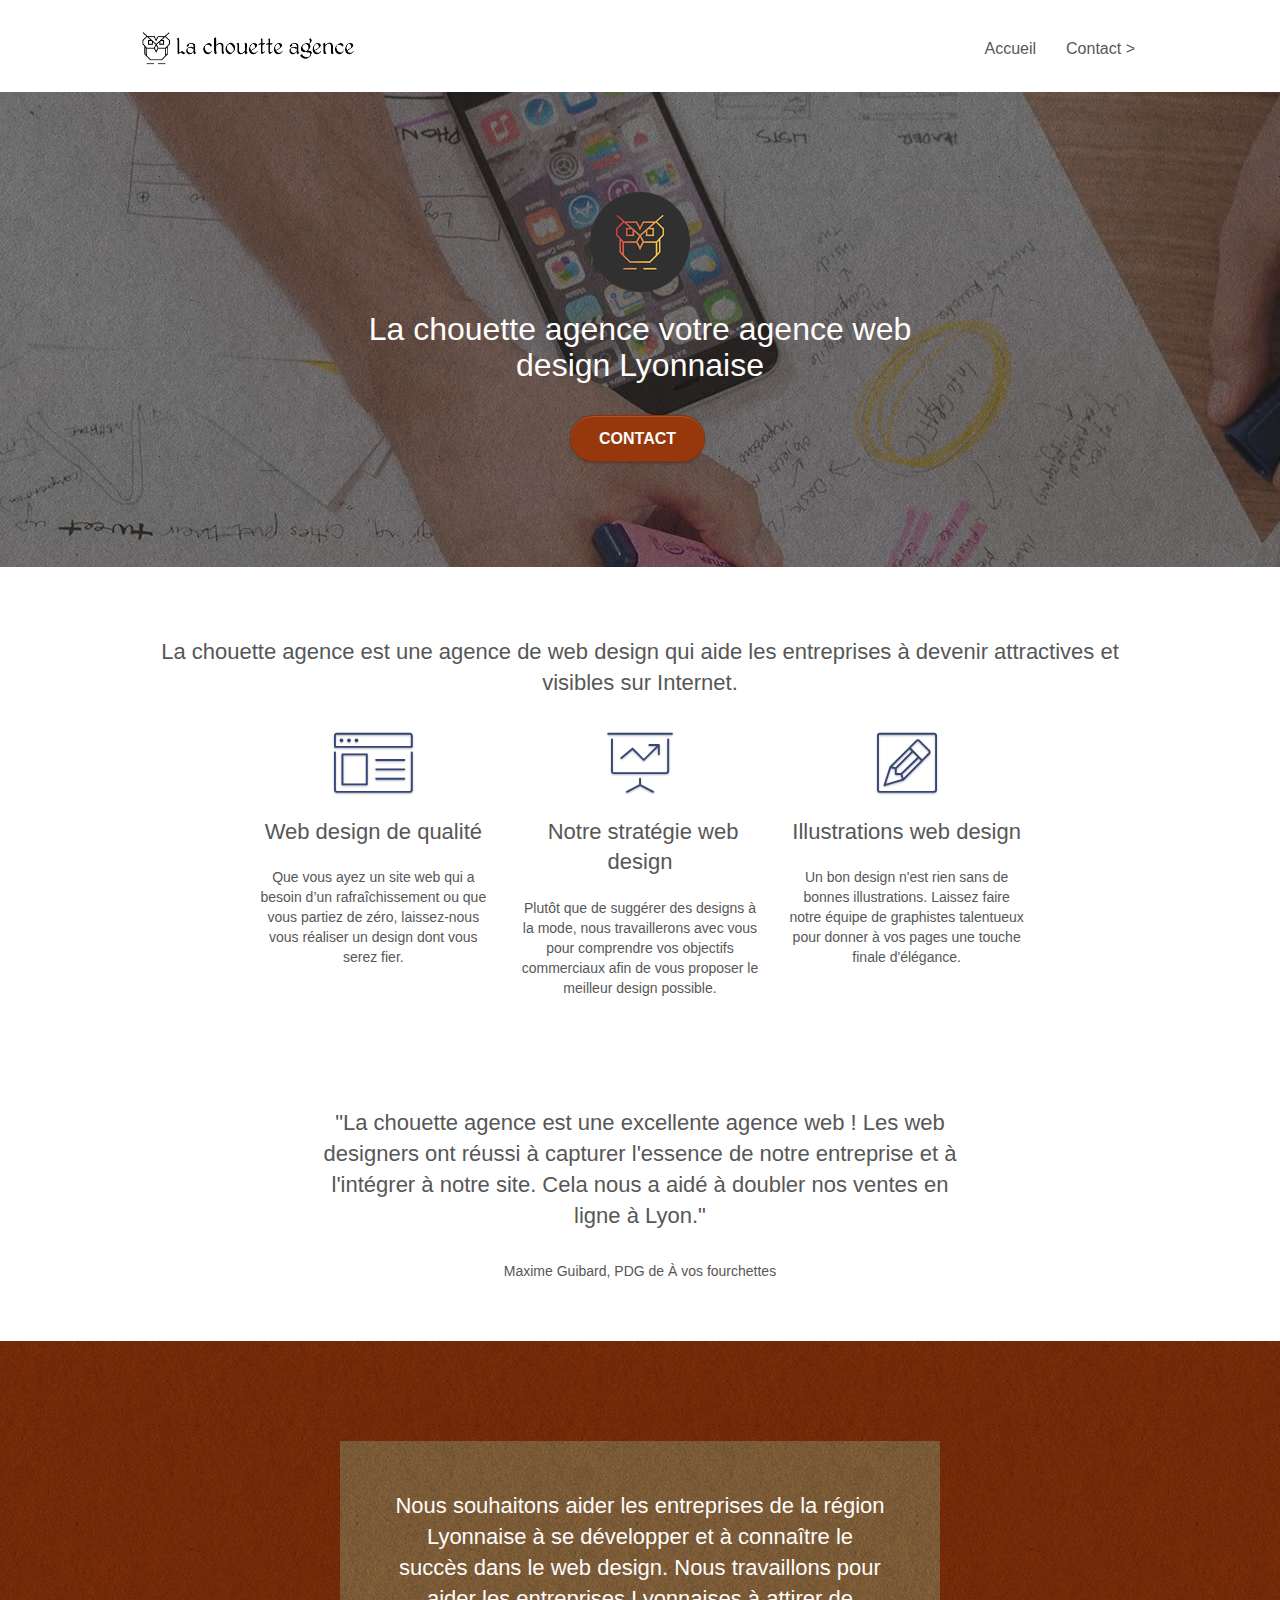
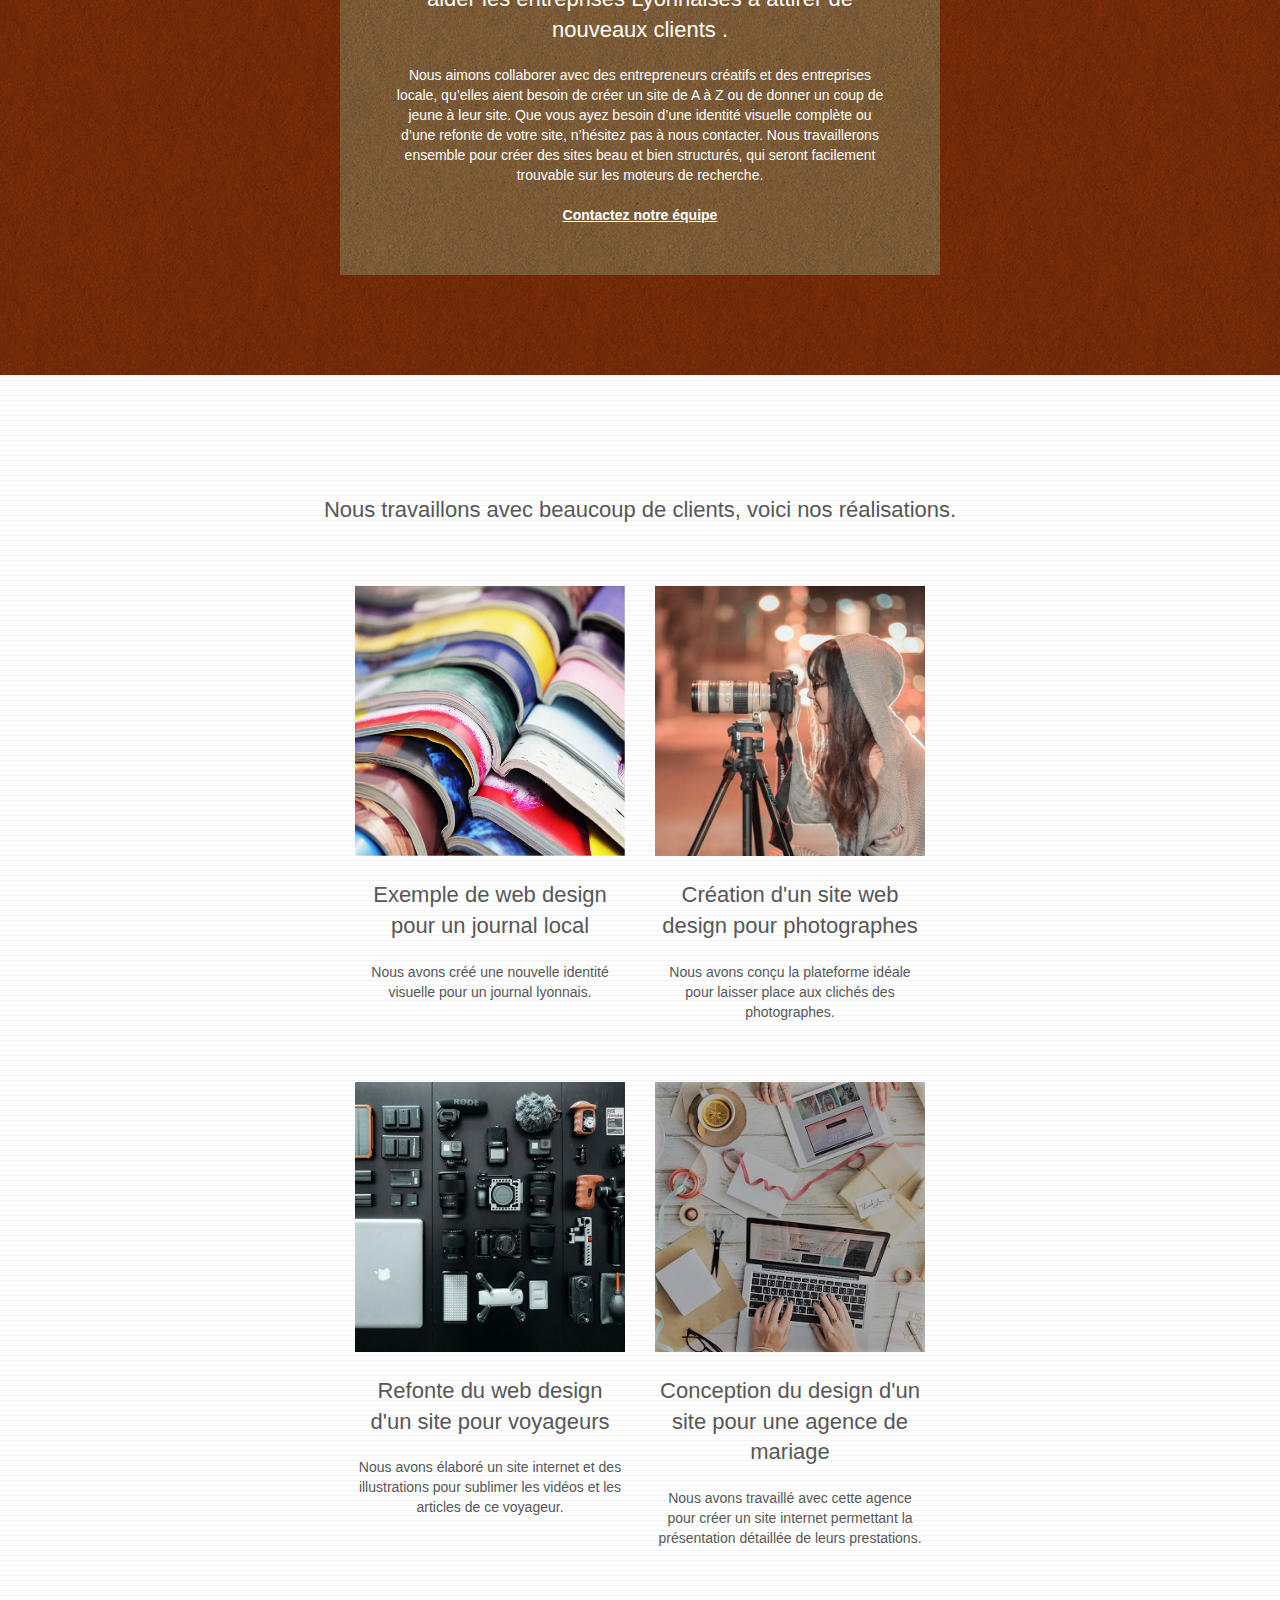
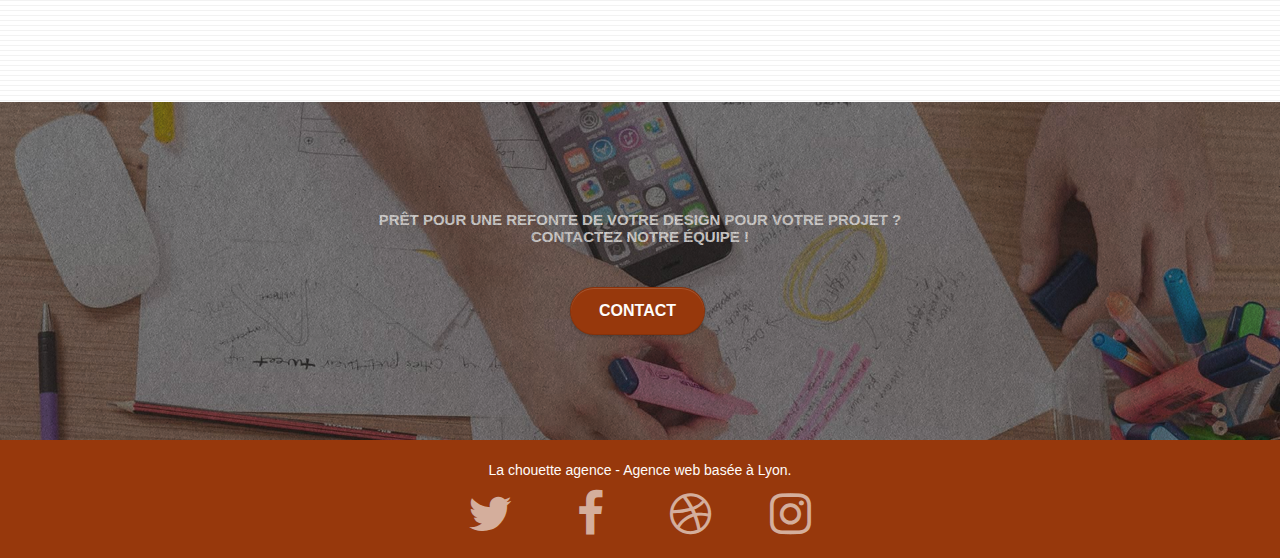
<file: index.html>
<!doctype html>
<html lang="FR">

<head>
	<meta charset="utf-8">
	<meta name="keywords" content="agence design web lyonnaise">
	<meta name="description" content="Agence Lyonnaise de web design">
	<meta name="viewport" content="width=device-width, initial-scale=1.0, viewport-fit=cover">
	<link rel="shortcut icon" type="image/png" href="favicon.jpg">

	<link rel="stylesheet" type="text/css" href="./css/bootstrap.min.css">
	<link rel="stylesheet" type="text/css" href="./css/style.css">
	<link rel="stylesheet" type="text/css" href="./css/font-awesome.min.css">
	<link rel="stylesheet" type="text/css" href="./css/et-line.css">


	<script src="./js/jquery-2.1.0.min.js" defer></script>
	<script src="./js/bootstrap.js" defer></script>
	<script src="./js/blocs.js" defer></script>
	<script src="./js/jquery.touchSwipe.js" defer></script>
	<script src="./js/gmaps.js" defer></script>

	<title>La Chouette Agence Web Design de qualité</title>


	<!-- Analytics -->

	<!-- Analytics END -->

</head>

<body>
	<!-- Principal conteneur -->
	<div class="page-container">
		<header>
			<!-- bloc-0 -->
			<div class="bloc bgc-white l-bloc " id="bloc-0">
				<div class="container bloc-sm">

					<nav class="navbar row">
						<div class="navbar-header">
							<a class="navbar-brand" href="index.html"><img src="img/la-chouette-agence.png"
									alt="nom de l'entreprise La Chouette Agence et son logo" height="40" /></a>
							<button id="nav-toggle" type="button" class="ui-navbar-toggle navbar-toggle"
								data-toggle="collapse" data-target=".navbar-1">
								<span class="sr-only">Toggle navigation</span><span class="icon-bar"></span><span
									class="icon-bar"></span><span class="icon-bar"></span>
							</button>
						</div>
						<div class="collapse navbar-collapse navbar-1 special-dropdown-nav">
							<ul class="site-navigation nav navbar-nav">
								<li>
									<a href="index.html">Accueil</a>
								</li>
								<li>
								</li>
								<li>
									<a href="contact.html">Contact &gt;</a>
								</li>
							</ul>
						</div>
					</nav>
				</div>
			</div>
			<!-- bloc-0 END -->

			<!-- bloc-1-presentation -->
			<div class="bloc bgc-dark-slate-blue bg-banniere d-bloc bg-t-edge bloc-bg-texture texture-paper b-parallax"
				id="bloc-1-hero">
				<div class="container bloc-lg">
					<div class="row tight-width-whitespace">
						<div class="col-sm-12">
							<img src="img/logo.png" class="center-block image-resize-mode" width="100"
								alt="logo de l'entreprise la Chouette Agence" />
							<h1 class="text-center hero-bloc-text tc-white ">
								La chouette agence votre agence web design Lyonnaise
							</h1>
							<div class="text-center">
								<a href="contact.html" class="btn btn-lg btn-clean btn-rd cta-hero btn-atomic-tangerine"
									id="cta-hero">Contact</a>
							</div>
						</div>
					</div>
				</div>
			</div>
		</header>
		<!-- bloc-1-presentation END -->

		<!-- bloc-2-services -->
		<main>
			<div class="bloc bgc-white l-bloc" id="bloc-2-services">
				<div class="container bloc-md">
					<div class="row">
						<div class="col-sm-12 text-center">
							<h2> La chouette agence est une agence de web design qui aide les entreprises à devenir
								attractives et visibles sur Internet.</h2>
						</div>
					</div>
					<div class="row voffset-lg med-width-whitespace">
						<div class="col-sm-4">
							<div class="text-center">
								<span class="et-icon-browser sm-shadow icon-dark-slate-blue icons icon-lg"></span>
							</div>
							<h2 class="mg-md text-center">
								Web design de qualité
							</h2>
							<p class="text-center ">
								Que vous ayez un site web qui a besoin d&rsquo;un rafraîchissement ou que vous partiez
								de
								zéro, laissez-nous vous réaliser un design dont vous serez fier.
							</p>
						</div>
						<div class="col-sm-4">
							<div class="text-center">
								<span class="et-icon-presentation sm-shadow icon-dark-slate-blue icons icon-lg"></span>
							</div>
							<h2 class="mg-md text-center">
								&nbsp;Notre stratégie web design
							</h2>
							<p class="text-center ">
								Plutôt que de suggérer des designs à la mode, nous travaillerons avec vous pour
								comprendre
								vos objectifs commerciaux afin de vous proposer le meilleur design possible.<br>
							</p>
						</div>
						<div class="col-sm-4">
							<div class="text-center">
								<span class="et-icon-edit sm-shadow icon-dark-slate-blue icons icon-lg"></span>
							</div>
							<h2 class="mg-md text-center">
								Illustrations web design
							</h2>
							<p class="text-center ">
								Un bon design n'est rien sans de bonnes illustrations. Laissez faire notre équipe de
								graphistes talentueux pour donner à vos pages une touche finale d'élégance.
							</p>
						</div>
					</div>
					<div class="row voffset-lg voffset">
						<div class="col-xs-12 col-md-8 col-md-offset-2 text-center">
							<h2>"La chouette agence est une excellente agence web ! Les web designers ont réussi à
								capturer l'essence de notre entreprise et à l'intégrer à notre site. Cela nous a aidé à
								doubler nos ventes en ligne à Lyon."</h2> <br>
							<p> Maxime Guibard, PDG de À vos fourchettes</p>
						</div>
					</div>
				</div>
			</div>
			<!-- bloc-2-services END -->

			<!-- bloc-3-what-i-do -->
			<div class="bloc tc-white bgc-atomic-tangerine bg-presentation d-bloc bloc-bg-texture texture-paper b-parallax"
				id="bloc-3-what-i-do">
				<div class="container bloc-lg">
					<div class="row tight-width-whitespace black-background">
						<div class="col-sm-12">
							<h2 class="mg-md text-center tc-white">

								Nous souhaitons aider les entreprises de la région Lyonnaise à se développer et à
								connaître
								le succès dans le web design. Nous travaillons pour aider les entreprises Lyonnaises à
								attirer de nouveaux
								clients
								.<br>
							</h2>
							<p class="text-center white">
								Nous aimons collaborer avec des entrepreneurs créatifs et des entreprises locale,
								qu’elles
								aient besoin de créer un site de A à Z ou de donner un coup de jeune à leur site. Que
								vous
								ayez besoin d’une identité visuelle complète ou d’une refonte de votre site, n’hésitez
								pas à
								nous contacter. Nous travaillerons ensemble pour créer des sites beau et bien
								structurés,
								qui seront facilement trouvable sur les moteurs de recherche. <br><br><a
									class="ltc-white bold-link" href="contact.html">Contactez notre équipe</a><br>
							</p>
						</div>
					</div>
				</div>
			</div>
			<!-- bloc-3-what-i-do END -->

			<!-- bloc-4-portfolio -->
			<div class="bloc bgc-white bg-lines-h2-bg bg-repeat l-bloc" id="bloc-4-portfolio">
				<div class="container bloc-lg">
					<div class="row">
						<div class="col-sm-12 text-center">
							<h2> Nous travaillons avec beaucoup de clients, voici nos réalisations.</h2>
						</div>
					</div>
					<div class="row tight-width-whitespace portfolio-row">
						<div class="col-sm-6">
							<a href="#" data-lightbox="img/1.jpg" data-gallery-id="gallery-1"
								data-caption="Refonte d'un site web pour un journal local" data-frame="snapshot-lb"><img
									src="img/1.jpg" alt="refonte site web journal"
									class="img-responsive portfolio-thumb" /></a>
							<h2 class="mg-md text-center">
								Exemple de web design pour un journal local
							</h2>
							<p class="text-center">
								Nous avons créé une nouvelle identité visuelle pour un journal lyonnais.
							</p>
						</div>
						<div class="col-sm-6">
							<a href="#" data-lightbox="img/2.jpg" data-gallery-id="gallery-1"
								data-caption="Création d'un site web pour photographes" data-frame="snapshot-lb"><img
									src="img/2.jpg" class="img-responsive portfolio-thumb"
									alt="web design, Création d'un site web pour photographes" /></a>
							<h2 class="mg-md text-center">
								Création d'un site web design pour photographes
							</h2>
							<p class="text-center">
								Nous avons conçu la plateforme idéale pour laisser place aux clichés des photographes.
							</p>
						</div>
					</div>
					<div class="row tight-width-whitespace portfolio-row">
						<div class="col-sm-6">
							<a href="#" data-lightbox="img/3.jpg" data-gallery-id="gallery-1"
								data-caption="Création d'un site internet pour un voyageur"
								data-frame="snapshot-lb"><img src="img/3.jpg" class="img-responsive portfolio-thumb"
									alt="Création d'un site web pour voyageur" /></a>
							<h2 class="mg-md text-center">
								Refonte du web design d'un site pour voyageurs
							</h2>
							<p class="text-center">
								Nous avons élaboré un site internet et des illustrations pour sublimer les vidéos et les
								articles de ce voyageur.
							</p>
						</div>
						<div class="col-sm-6">
							<a href="#" data-lightbox="img/4.jpg" data-gallery-id="gallery-1"
								data-caption="Conception d'un site pour une agence de mariage"
								data-frame="snapshot-lb"><img src="img/4.jpg" class="img-responsive portfolio-thumb"
									alt="Création d'un site web pour agence de mariage" /></a>
							<h2 class="mg-md text-center">
								Conception du design d'un site pour une agence de mariage
							</h2>
							<p class="text-center">
								Nous avons travaillé avec cette agence pour créer un site internet permettant la
								présentation détaillée de leurs prestations.
							</p>
						</div>
					</div>
				</div>
			</div>
			<!-- bloc-4-portfolio END -->

			<!-- bloc-5-cta -->
			<div class="bloc bgc-dark-slate-blue bg-banniere d-bloc bloc-bg-texture texture-paper" id="bloc-5-cta">
				<div class="container bloc-lg">
					<div class="row">
						<h3 class="mg-md text-center tc-white">
							Prêt pour une refonte de votre design pour votre projet ?<br>Contactez notre équipe !
						</h3>
						<div class="col-sm-12 text-center">
							<a href="contact.html"
								class="btn btn-atomic-tangerine btn-clean btn-rd btn-lg cta-hero">Contact</a>
						</div>
					</div>
				</div>
			</div>
		</main>
		<!-- bloc-5-cta END -->

		<!-- Footer - bloc-8 -->
		<footer>
			<div class="bloc bgc-atomic-tangerine d-bloc" id="bloc-8">
				<div class="container bloc-sm">
					<div class="row">
						<div class="col-sm-12">
							<p class="text-center white">
								La chouette agence - Agence web basée à Lyon.<br>
							</p>
							<div class="row row-no-gutters social">
								<div class="col-sm-3">
									<div class="text-center">
										<a class="social" href="https://www.twitter.com" target="_blank"
											rel="noopener noreferrer"><span class="fa fa-twitter icon-md"
												aria-label="twitter"></span></a>
									</div>
								</div>
								<div class="col-sm-3">
									<div class="text-center">
										<a class="social" href="https://www.facebook.com" target="_blank" rel="noopener
											noreferrer"><span class="fa fa-facebook icon-md" aria-label="facebook"></span></a>
									</div>
								</div>
								<div class="col-sm-3">
									<div class="text-center">
										<a class="social" href="https://www.dribbble.com" target="_blank" rel="noopener
											noreferrer"><span class="fa fa-dribbble icon-md" aria-label="dribbble"></span></a>
									</div>
								</div>
								<div class="col-sm-3">
									<div class="text-center">
										<a class="social" href="https://www.instagram.com" target="_blank" rel="noopener
											noreferrer"><span class="fa fa-instagram icon-md" aria-label="instagram"></span></a>
									</div>
								</div>
							</div>
						</div>
					</div>
				</div>
			</div>
		</footer>
		<!-- Footer - bloc-8 END -->

	</div>
	<!-- Principal conteneur END -->



</body>

</html>
</file>
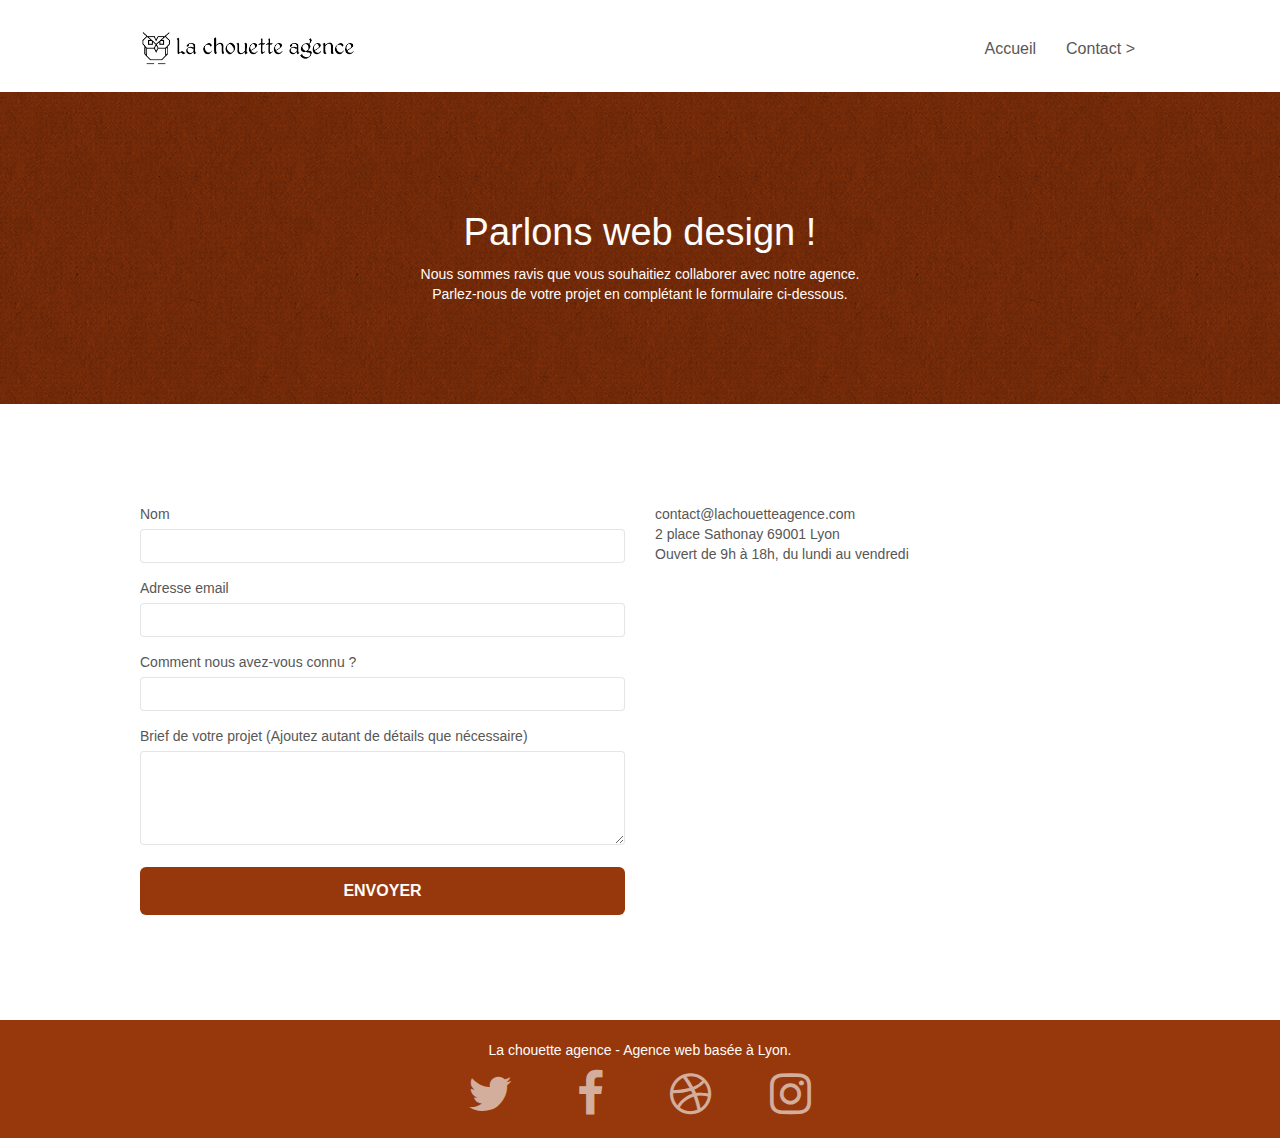
<file: contact.html>
<!doctype html>
<html lang="FR">

<head>
	<meta charset="utf-8">
	<meta name="keywords" content="web design">
	<meta name="description" content="Agence Lyonnaise de web design">
	<meta name="viewport" content="width=device-width, initial-scale=1.0, viewport-fit=cover">
	<link rel="shortcut icon" type="image/png" href="favicon.jpg">

	<link rel="stylesheet" type="text/css" href="./css/bootstrap.min.css">
	<link rel="stylesheet" type="text/css" href="./css/style.css">
	<link rel="stylesheet" type="text/css" href="./css/font-awesome.min.css">
	<link rel="stylesheet" type="text/css" href="./css/et-line.css">


	<script src="./js/jquery-2.1.0.min.js"></script>
	<script src="./js/bootstrap.js"></script>
	<script src="./js/blocs.js"></script>
	<script src="./js/jqBootstrapValidation.js"></script>
	<script src="./js/formHandler.js"></script>
	<title>La Chouette Agence Web Design</title>


	<!-- Analytics -->

	<!-- Analytics END -->

</head>

<body>
	<!-- Principal conteneur -->
	<div class="page-container">

		<!-- bloc-0 -->
		<header>
			<div class="bloc bgc-white l-bloc " id="bloc-0">
				<div class="container bloc-sm">
					<nav class="navbar row">
						<div class="navbar-header">
							<a class="navbar-brand" href="index.html"><img src="img/la-chouette-agence.png"
									alt="logo de l'agence web design la Chouette Agence" height="40" /></a>
							<button id="nav-toggle" type="button" class="ui-navbar-toggle navbar-toggle"
								data-toggle="collapse" data-target=".navbar-1">
								<span class="sr-only">Toggle navigation</span><span class="icon-bar"></span><span
									class="icon-bar"></span><span class="icon-bar"></span>
							</button>
						</div>
						<div class="collapse navbar-collapse navbar-1 special-dropdown-nav">
							<ul class="site-navigation nav navbar-nav">
								<li>
									<a href="index.html">Accueil</a>
								</li>
								<li>
								</li>
								<li>
									<a href="contact.html">Contact &gt;</a>
								</li>
							</ul>
						</div>
					</nav>
				</div>
			</div>
		</header>
		<!-- bloc-0 END -->

		<!-- bloc-6 -->
		<main>
			<div class="bloc bg-dots-bg bg-repeat bgc-atomic-tangerine d-bloc bloc-bg-texture texture-paper"
				id="bloc-6">
				<div class="container bloc-lg">
					<div class="row">
						<div class="col-sm-12">
							<h1 class="text-center hero-bloc-text tc-white">
								Parlons web design !
							</h1>
							<p class="text-center mg-lg tc-white tight-width-whitespace">
								Nous sommes ravis que vous souhaitiez collaborer avec notre agence.<br>
								Parlez-nous de votre projet en complétant le formulaire ci-dessous.
							</p>
						</div>
					</div>
				</div>
			</div>
			<!-- bloc-6 END -->

			<!-- bloc-7 -->
			<div class="bloc bgc-white l-bloc" id="bloc-7">
				<div class="container bloc-lg">
					<div class="row">
						<div class="col-sm-6">
							<form id="form_1" novalidate>
								<div class="form-group" id="aria-nom">
									<label>
										Nom
									</label>
									<input id="name" class="form-control" required aria-labelledby="aria-nom" />
								</div>
								<div class="form-group" id="aria-email">
									<label>
										Adresse email
									</label>
									<input id="email" class="form-control" type="email" required
										aria-labelledby="aria-email" />
								</div>
								<div class="form-group" id="agence-decouverte">
									<label>
										Comment nous avez-vous connu ?
									</label>
									<input class="form-control" type="email" required id="input_504"
										aria-labelledby="agence-decouverte" />
								</div>
								<div class="form-group" id="votre-projet">
									<label>
										Brief de votre projet (Ajoutez autant de détails que nécessaire)<br>
									</label>
									<textarea id="message" class="form-control" rows="4" cols="50" required
										aria-labelledby="votre-projet"></textarea>
								</div>
								<button class="bloc-button btn btn-lg btn-block cta-hero btn-atomic-tangerine"
									type="submit" aria-label="Envoyer">
									Envoyer
								</button>
							</form>
						</div>
						<div class="col-sm-6">
							<p>
								contact@lachouetteagence.com<br>2 place Sathonay 69001 Lyon<br>Ouvert de 9h à 18h, du
								lundi
								au vendredi<br>
							</p>
						</div>
					</div>
				</div>
			</div>
			<!-- bloc-7 END -->

			<!-- ScrollToTop Button -->
			<a class="bloc-button btn btn-d scrollToTop" onclick="scrollToTarget('1')"><span
					class="fa fa-chevron-up"></span></a>
		</main>
		<!-- ScrollToTop Button END-->


		<!-- Footer - bloc-8 -->
		<footer>
			<div class="bloc bgc-atomic-tangerine d-bloc" id="bloc-8">
				<div class="container bloc-sm">
					<div class="row">
						<div class="col-sm-12">
							<p class="text-center white">
								La chouette agence - Agence web basée à Lyon.<br>
							</p>
							<div class="row row-no-gutters social">
								<div class="col-sm-3">
									<div class="text-center">
										<a class="social" href="https://www.twitter.com" target="_blank"
											rel="noopener noreferrer"><span class="fa fa-twitter icon-md"
												aria-label="twitter"></span></a>
									</div>
								</div>
								<div class="col-sm-3">
									<div class="text-center">
										<a class="social" href="https://www.facebook.com" target="_blank" rel="noopener
											noreferrer"><span class="fa fa-facebook icon-md" aria-label="facebook"></span></a>
									</div>
								</div>
								<div class="col-sm-3">
									<div class="text-center">
										<a class="social" href="https://www.dribbble.com" target="_blank" rel="noopener
											noreferrer"><span class="fa fa-dribbble icon-md" aria-label="dribbble"></span></a>
									</div>
								</div>
								<div class="col-sm-3">
									<div class="text-center">
										<a class="social" href="https://www.instagram.com" target="_blank" rel="noopener
											noreferrer"><span class="fa fa-instagram icon-md" aria-label="instagram"></span></a>
									</div>
								</div>
							</div>
						</div>
					</div>
				</div>
			</div>
		</footer>
		<!-- Footer - bloc-8 END -->

	</div>
	<!-- Principal conteneur END -->


</body>

</html>
</file>
<file: css/style.css>
body {
    margin: 0;
    padding: 0;
    background: #fff;
    overflow-x: hidden;
    -webkit-font-smoothing: antialiased;
    -moz-osx-font-smoothing: grayscale
}

a,
button {
    transition: all .3s ease-in-out;

}

a:hover {
    text-decoration: none;
    cursor: pointer
}

#page-loading-blocs-notifaction {
    position: fixed;
    top: 0;
    bottom: 0;
    width: 100%;
    z-index: 100000;
    background: #fff url(../img/pageload-spinner.gif) no-repeat center center
}

.bloc {
    width: 100%;
    clear: both;
    background: 50% 50% no-repeat;
    padding: 0 50px;
    -webkit-background-size: cover;
    -moz-background-size: cover;
    -o-background-size: cover;
    background-size: cover;
    position: relative
}

.bloc .container {
    padding-left: 0;
    padding-right: 0
}

.bloc-lg {
    padding: 100px 50px
}

.bloc-md {
    padding: 50px
}

.bloc-sm {
    padding: 20px 50px
}

.bg-b-edge,
.bg-bl-edge,
.bg-br-edge,
.bg-center,
.bg-l-edge,
.bg-r-edge,
.bg-repeat,
.bg-t-edge,
.bg-tl-edge,
.bg-tr-edge {
    -webkit-background-size: auto !important;
    -moz-background-size: auto !important;
    -o-background-size: auto !important;
    background-size: auto !important
}

.bg-repeat {
    background: repeat
}

.bg-t-edge {
    background: top no-repeat
}

.bloc-bg-texture::before {
    content: "";
    background-size: 2px 2px;
    position: absolute;
    top: 0;
    bottom: 0;
    left: 0;
    right: 0
}

.texture-paper::before {
    background: url(../img/texture-paper.png);
    background-size: 280px 280px
}

.b-parallax {
    background-attachment: fixed
}

.d-bloc {
    color: rgba(255, 255, 255, .7)
}

.d-bloc button:hover {
    color: rgba(255, 255, 255, .9)
}

.d-bloc .icon-round,
.d-bloc .icon-rounded,
.d-bloc .icon-semi-rounded-a,
.d-bloc .icon-semi-rounded-b,
.d-bloc .icon-square {
    border-color: rgba(255, 255, 255, .9)
}

.d-bloc .divider-h span {
    border-color: rgba(255, 255, 255, .2)
}

.d-bloc .a-btn,
.d-bloc .navbar a,
.d-bloc .navbar-brand,
.d-bloc a .icon-lg,
.d-bloc a .icon-md,
.d-bloc a .icon-sm,
.d-bloc a .icon-xl,
.d-bloc h1 a,
.d-bloc h2 a,
.d-bloc h3 a,
.d-bloc h4 a,
.d-bloc h5 a,
.d-bloc h6 a,
.d-bloc p a {
    color: rgba(255, 255, 255, .6)
}

.d-bloc .a-btn:hover,
.d-bloc .navbar a:hover,
.d-bloc .navbar-brand:hover,
.d-bloc a:hover .icon-lg,
.d-bloc a:hover .icon-md,
.d-bloc a:hover .icon-sm,
.d-bloc a:hover .icon-xl,
.d-bloc h1 a:hover,
.d-bloc h2 a:hover,
.d-bloc h3 a:hover,
.d-bloc h4 a:hover,
.d-bloc h5 a:hover,
.d-bloc h6 a:hover,
.d-bloc p a:hover {
    color: #fff
}

.d-bloc .navbar-toggle .icon-bar {
    background: #fff
}

.d-bloc .btn-wire,
.d-bloc .btn-wire:hover {
    color: #fff;
    border-color: #fff
}

.d-bloc .panel {
    color: rgba(0, 0, 0, .5)
}

.d-bloc .panel button:hover {
    color: rgba(0, 0, 0, .7)
}

.d-bloc .panel icon {
    border-color: rgba(0, 0, 0, .7)
}

.d-bloc .panel .divider-h span {
    border-color: rgba(0, 0, 0, .1)
}

.d-bloc .panel .a-btn {
    color: rgba(0, 0, 0, .6)
}

.d-bloc .panel .a-btn:hover {
    color: #000
}

.d-bloc .panel .btn-wire,
.d-bloc .panel .btn-wire:hover {
    color: rgba(0, 0, 0, .7);
    border-color: rgba(0, 0, 0, .3)
}

.d-bloc .panel,
.l-bloc {
    color: rgba(0, 0, 0, .5)
}

.d-bloc .panel button:hover,
.l-bloc button:hover {
    color: rgba(0, 0, 0, .7)
}

.l-bloc .icon-round,
.l-bloc .icon-rounded,
.l-bloc .icon-semi-rounded-a,
.l-bloc .icon-semi-rounded-b,
.l-bloc .icon-square {
    border-color: rgba(0, 0, 0, .7)
}

.d-bloc .panel .divider-h span,
.l-bloc .divider-h span {
    border-color: rgba(0, 0, 0, .1)
}

.d-bloc .panel .a-btn,
.l-bloc .a-btn,
.l-bloc .navbar a,
.l-bloc .navbar-brand,
.l-bloc a .icon-lg,
.l-bloc a .icon-md,
.l-bloc a .icon-sm,
.l-bloc a .icon-xl,
.l-bloc h1 a,
.l-bloc h2 a,
.l-bloc h3 a,
.l-bloc h4 a,
.l-bloc h5 a,
.l-bloc h6 a,
.l-bloc p a {
    color: rgba(0, 0, 0, .6)
}

.d-bloc .panel .a-btn:hover,
.l-bloc .a-btn:hover,
.l-bloc .navbar a:hover,
.l-bloc .navbar-brand:hover,
.l-bloc a:hover .icon-lg,
.l-bloc a:hover .icon-md,
.l-bloc a:hover .icon-sm,
.l-bloc a:hover .icon-xl,
.l-bloc h1 a:hover,
.l-bloc h2 a:hover,
.l-bloc h3 a:hover,
.l-bloc h4 a:hover,
.l-bloc h5 a:hover,
.l-bloc h6 a:hover,
.l-bloc p a:hover {
    color: #000
}

.l-bloc .navbar-toggle .icon-bar {
    color: rgba(0, 0, 0, .6)
}

.d-bloc .panel .btn-wire,
.d-bloc .panel .btn-wire:hover,
.l-bloc .btn-wire,
.l-bloc .btn-wire:hover {
    color: rgba(0, 0, 0, .7);
    border-color: rgba(0, 0, 0, .3)
}

.voffset {
    margin-top: 30px
}

.voffset-lg {
    margin-top: 80px
}

.row-no-gutters {
    margin-right: 0;
    margin-left: 0
}

.row.row-no-gutters>[class*=" col-"],
.row.row-no-gutters>[class^=col-] {
    padding-right: 0;
    padding-left: 0
}

#bloc-1-hero h1 {
    font-size: 32px
}

.navbar {
    margin-bottom: 0;
    z-index: 1
}

.navbar-brand {
    height: auto;
    padding: 3px 15px;
    font-size: 25px;
    font-weight: 400;
    font-weight: 600;
    line-height: 44px
}

.navbar-brand img {
    max-height: 200px;
    margin: 0 5px 0 0;
    display: inline
}

.navbar-brand img[src$=svg] {
    min-width: 100px
}

.nav-center .navbar-brand img {
    margin: 0
}

.navbar .nav {
    padding-top: 2px;
    margin-right: -16px;
    float: right;
    z-index: 1
}

.nav>li {
    float: left;
    margin-top: 4px;
    font-size: 16px
}

.navbar-nav .open .dropdown-menu>li>a {
    text-align: inherit
}

.nav>li a:focus,
.nav>li a:hover {
    background: 0 0
}

.navbar-toggle {
    margin: 10px 10px 0 0;
    border: 0
}

.navbar-toggle:hover {
    background: 0 0 !important
}

.navbar-toggle .icon-bar {
    background-color: rgba(0, 0, 0, .5);
    width: 26px
}

.nav-invert .navbar .nav {
    float: left
}

.nav-invert .navbar-brand,
.nav-invert .navbar-header {
    float: right;
    position: relative;
    z-index: 2
}

@media (min-width:768px) {
    .site-navigation {
        position: absolute;
        top: 50%;
        right: 20px;
        transform: translate(0, -50%);
        -webkit-transform: translateY(-50%)
    }

    .nav>li .dropdown-menu a,
    .nav>li .dropdown-menu a:hover {
        color: #484848
    }

    .nav-invert .site-navigation {
        left: 0;
        right: 0
    }

    .nav-center {
        text-align: center
    }

    .nav-center .navbar-header {
        width: 100%
    }

    .nav-center .nav>li,
    .nav-center .navbar-brand,
    .nav-center .navbar-header {
        float: none;
        display: inline-block
    }

    .nav-center .site-navigation {
        position: relative;
        width: 100%;
        right: 0;
        margin-right: 0;
        margin-top: 20px
    }

    .nav-center.mini-nav .navbar-toggle {
        float: none;
        margin: 10px auto 0
    }
}

.nav>li>.dropdown a {
    background: 0 0 !important;
    display: block;
    padding: 14px 15px
}

nav .caret {
    margin: 0 5px
}

.dropdown-menu .dropdown-menu {
    top: -8px;
    left: 100%
}

.dropdown-menu .dropmenu-flow-right {
    top: 100%;
    left: 0;
    margin-left: -1px;
    border-top-left-radius: 0;
    border-top-right-radius: 0
}

.dropdown-menu .dropdown span {
    border: 4px solid #000;
    border-top-color: transparent;
    border-right-color: transparent;
    border-bottom-color: transparent;
    margin: 6px -5px 0 0 !important;
    float: right
}

.mg-md {
    margin-top: 10px;
    margin-bottom: 20px
}

.mg-lg {
    margin-top: 10px;
    margin-bottom: 40px
}

.btn {
    margin: 0 5px 5px 0
}

.btn.pull-right {
    margin: 0 0 5px 5px
}

.btn-d,
.btn-d:focus,
.btn-d:hover {
    color: #fff;
    background: rgba(0, 0, 0, .3)
}

button {
    outline: 0 !important
}

.btn-rd {
    border-radius: 40px
}

.btn-clean {
    border: 1px solid rgba(0, 0, 0, .08);
    border-bottom-color: rgba(0, 0, 0, .1);
    text-shadow: 0 1px 0 rgba(0, 0, 1, .1);
    box-shadow: 0 1px 3px rgba(0, 0, 1, .25), inset 0 1px 0 0 rgba(255, 255, 255, .15)
}

.icon-md {
    font-size: 48px !important
}

.icon-lg {
    font-size: 60px !important
}

.sm-shadow {
    text-shadow: 0 1px 2px rgba(0, 0, 0, .3)
}

.panel-sq,
.panel-sq .panel-footer,
.panel-sq .panel-heading {
    border-radius: 0
}

.panel-rd {
    border-radius: 30px
}

.panel-rd .panel-heading {
    border-radius: 29px 29px 0 0
}

.panel-rd .panel-footer {
    border-radius: 0 0 29px 29px
}

.form-control {
    border-color: rgba(0, 0, 0, .1);
    box-shadow: none
}

.scrollToTop {
    width: 40px;
    height: 40px;
    position: fixed;
    bottom: 20px;
    right: 20px;
    opacity: 0;
    z-index: 500;
    transition: all .3s ease-in-out
}

.scrollToTop span {
    margin-top: 6px
}

.showScrollTop {
    font-size: 14px;
    opacity: 1
}

a[data-lightbox] {
    position: relative;
    display: block;
    text-align: center
}

a[data-lightbox]:hover::before {
    content: "+";
    font-family: HelveticaNeue-Light, "Helvetica Neue Light", "Helvetica Neue", Helvetica, Arial;
    font-size: 32px;
    width: 50px;
    height: 50px;
    margin-left: -25px;
    border-radius: 50%;
    background: rgba(0, 0, 0, .6);
    color: #fff;
    font-weight: 100;
    z-index: 1;
    position: absolute;
    top: 50%;
    transform: translateY(-50%);
    -webkit-transform: translateY(-50%)
}

a[data-lightbox]:hover img {
    opacity: .6;
    -webkit-animation-fill-mode: none;
    animation-fill-mode: none
}

#lightbox-modal {
    display: flex;
    align-items: center
}

#lightbox-modal .modal-dialog {
    width: 90%;
    max-width: 900px;
    margin: 0 auto 0
}

#lightbox-modal .modal-dialog img {
    max-height: 90vh;
    margin: 0 auto
}

.lightbox-caption {
    padding: 20px;
    color: #fff;
    background: rgba(0, 0, 0, .5);
    position: absolute;
    left: 15px;
    right: 15px;
    bottom: 5px
}

.close-lightbox {
    color: #fff;
    font-size: 30px;
    position: absolute;
    top: 20px;
    right: 20px;
    z-index: 20;
    background: rgba(0, 0, 0, .5);
    border: none;
    line-height: 30px;
    padding: 0 9px 5px;
    opacity: .3
}

.close-lightbox:hover,
.next-lightbox:hover,
.prev-lightbox:hover {
    opacity: 1;
    color: #fff
}

.next-lightbox,
.prev-lightbox {
    font-size: 20px;
    color: rgba(255, 255, 255, .9);
    background: rgba(0, 0, 0, .5);
    transition: all .2s ease-in-out;
    position: absolute;
    top: 45%;
    z-index: 1;
    opacity: .4
}

.next-lightbox {
    padding: 6px 8px 1px 13px;
    right: 25px
}

.prev-lightbox {
    padding: 6px 13px 1px 10px;
    left: 25px
}

.snapshot-lb .modal-body {
    padding-bottom: 45px
}

.snapshot-lb .lightbox-caption {
    padding: 0;
    color: rgba(0, 0, 0, .5);
    background: 0 0
}

.btn,
a,
h1,
h2,
h3,
h4,
h5,
h6,
label,
p {
    font-family: helvetica;
    font-weight: 400;
    color: #575757 !important
}

.container {
    max-width: 1000px
}

.hero-bloc-text {
    font-size: 38px
}

.hero-bloc-text-sub {
    font-size: 36px
}

.statement-bloc-text {
    line-height: 26px;
    font-style: italic;
    font-size: 20px;
    text-align: center;
    font-weight: lighter;
    max-width: 520px;
    margin: auto auto auto auto
}


.tight-width-whitespace {
    max-width: 600px;
    margin: auto auto auto auto
}

.h1 {
    font-size: 20px;
    font-family: "Open Sans"
}

.cta-hero {
    margin-top: 22px;
    color: #fff !important;
    text-transform: uppercase;
    padding: 12px 28px 12px 28px;
    font-size: 16px;
    font-weight: 700
}

.social {
    max-width: 400px;
    margin: auto auto auto auto
}

h2 {
    font-size: 22px;
    line-height: 1.4em
}

h3 {
    font-size: 15px;
    text-transform: uppercase;
    font-weight: 700;
    color: #333 !important
}

.med-width-whitespace {
    max-width: 800px;
    margin: auto auto auto auto;
    box-shadow: 0 0 0 #000
}

h1 {
    color: #333 !important
}

h4 {
    color: #333 !important
}

.icons {
    margin-bottom: 14px;
    margin-top: 24px
}

.white {
    color: #fffcfa !important
}

.portfolio-thumb {
    margin-bottom: 24px
}

.portfolio-row {
    margin-bottom: 44px;
    margin-top: 50px
}

.avatar {
    box-shadow: 0 4px 9px rgba(0, 0, 0, .3)
}

.black-background {
    background-color: rgba(165, 147, 99, .7);
    padding: 40px 40px 40px 40px
}

.bold-link {
    font-weight: 900;
    text-decoration: underline !important
}

.bgc-white {
    background-color: #fff
}

.bgc-dark-slate-blue {
    background-color: #364577
}

.bgc-atomic-tangerine {
    background-color: #97380c
}

.tc-white {
    color: #fffcfa !important
}

.btn-atomic-tangerine {
    background: #97380c;
    color: #fffcfa !important
}

.btn-atomic-tangerine:hover {
    background: #834a2f !important;
    color: #fffcfa !important
}

.ltc-white {
    color: #fff !important
}

.ltc-white:hover {
    color: #ccc !important
}

.ltc-atomic-tangerine {
    color: #f3976c !important
}

.ltc-atomic-tangerine:hover {
    color: #c27956 !important
}

.icon-dark-slate-blue {
    color: #364577 !important;
    border-color: #364577 !important
}

.bg-dots-bg {
    background-image: url(../img/dots-bg.png)
}

.bg-lines-h2-bg {
    background-image: url(../img/lines-h2-bg.png)
}

.bg-banniere {
    background-image: url(../img/la-chouette-agence-banniere.jpg)
}

.bg-presentation {
    background-image: url(../img/image-de-presentation.png)
}

@media (max-width:1024px) {
    .bloc {
        padding-left: 20px;
        padding-right: 20px
    }

    .bloc-tile-2.full-width-bloc .container,
    .bloc-tile-3.full-width-bloc .container,
    .bloc-tile-4.full-width-bloc .container,
    .bloc.full-width-bloc {
        padding-left: 0;
        padding-right: 0
    }
}

@media (max-width:992px) and (min-width:768px) {
    .navbar .nav {
        max-width: 80%
    }

    .nav-center.navbar .nav {
        max-width: 100%
    }
}

@media only screen and (min-width:768px) and (max-width:1024px) and (orientation:landscape) {
    .b-parallax {
        background-attachment: scroll
    }
}

@media only screen and (min-width:1024px) and (max-width:1366px) and (-webkit-min-device-pixel-ratio:1.5) {
    .b-parallax {
        background-attachment: scroll
    }
}

@media (max-width:991px) {
    .container {
        width: 100%
    }

    .b-parallax {
        background-attachment: scroll
    }

    #hero-bloc,
    .page-container {
        overflow-x: hidden;
        position: relative
    }

    .bloc {
        padding-left: 20px;
        padding-right: 20px;
    }

    .bloc-group,
    .bloc-group .bloc {
        display: block;
        width: 100%
    }

    .bloc-fill-screen .fill-bloc-bottom-edge,
    .bloc-fill-screen .fill-bloc-top-edge {
        padding: 0 20px;
    }
}

@media (max-width:767px) {
    .page-container {
        overflow-x: hidden;
        position: relative
    }

    #disqus_thread,
    h1,
    h2,
    h3,
    h4,
    h5,
    h6,
    p {
        padding-left: 10px !important;
        padding-right: 10px !important
    }

    .b-parallax {
        background-attachment: scroll
    }

    .navbar .nav {
        padding-top: 0;
        border-top: 1px solid rgba(0, 0, 0, .2);
        float: none !important
    }

    .navbar.row {
        margin-left: 0;
        margin-right: 0
    }

    .site-navigation {
        position: inherit;
        transform: none;
        -webkit-transform: none;
        -ms-transform: none
    }

    .nav>li {
        margin-top: 0;
        border-bottom: 1px solid rgba(0, 0, 0, .1);
        background: rgba(0, 0, 0, .05);
        text-align: left;
        padding-left: 15px;
        width: 100%
    }

    .nav>li:hover {
        background: rgba(0, 0, 0, .08)
    }

    .dropdown .dropdown a .caret {
        float: none;
        margin: 5px 0 0 10px !important;
        border: 4px solid #000;
        border-bottom-color: transparent;
        border-right-color: transparent;
        border-left-color: transparent
    }

    #hero-bloc .navbar .nav {
        background: rgba(0, 0, 0, .8)
    }

    #hero-bloc .navbar .nav a {
        color: rgba(255, 255, 255, .6)
    }

    .hero {
        padding: 50px 0
    }

    .hero-nav {
        left: -1px;
        right: -1px
    }

    .navbar-collapse {
        padding: 0;
        overflow-x: hidden;
        -webkit-box-shadow: none;
        box-shadow: none
    }

    .navbar-brand img {
        max-height: 40px;
        width: auto
    }

    .nav-invert .navbar-header {
        float: none;
        width: 100%
    }

    .nav-invert .navbar-toggle {
        float: left;
        margin-left: 10px
    }

    .bloc {
        padding-left: 0;
        padding-right: 0
    }

    .bloc-lg,
    .bloc-xl,
    .bloc-xxl {
        padding: 40px 0
    }

    .bloc-md,
    .bloc-sm {
        padding-left: 0;
        padding-right: 0
    }

    .bloc-fill-screen .fill-bloc-bottom-edge,
    .bloc-fill-screen .fill-bloc-top-edge,
    .bloc-tile-2 .container,
    .bloc-tile-3 .container,
    .bloc-tile-4 .container {
        padding-left: 0;
        padding-right: 0
    }

    .a-block {
        padding: 0 10px
    }

    .btn-dwn {
        display: none
    }

    .voffset {
        margin-top: 5px
    }

    .voffset-md {
        margin-top: 20px
    }

    .voffset-lg {
        margin-top: 30px
    }

    form {
        padding: 5px
    }

    .close-lightbox {
        display: inline-block
    }

    .blocsapp-device-iphone5 {
        background-size: 216px 425px;
        padding-top: 60px;
        width: 216px;
        height: 425px
    }

    .blocsapp-device-iphone5 img {
        width: 180px;
        height: 320px
    }
}

@media (max-width:400px) {
    .bloc {
        padding-left: 0;
        padding-right: 0
    }
}

@media (max-width:767px) {
    .bloc-mob-center-text {
        text-align: center
    }
}
</file>
<file: css/et-line.css>
@font-face {
    font-family: et-line;
    src: url(../fonts/et-line.eot);
    src: url(../fonts/et-line.eot?#iefix) format('embedded-opentype'), url(../fonts/et-line.woff) format('woff'), url(../fonts/et-line.ttf) format('truetype'), url(../fonts/et-line.svg#et-line) format('svg');
    font-weight: 400;
    font-style: normal
}

.et-icon-adjustments,
.et-icon-alarmclock,
.et-icon-anchor,
.et-icon-aperture,
.et-icon-attachment,
.et-icon-bargraph,
.et-icon-basket,
.et-icon-beaker,
.et-icon-bike,
.et-icon-book-open,
.et-icon-briefcase,
.et-icon-browser,
.et-icon-calendar,
.et-icon-camera,
.et-icon-caution,
.et-icon-chat,
.et-icon-circle-compass,
.et-icon-clipboard,
.et-icon-clock,
.et-icon-cloud,
.et-icon-compass,
.et-icon-desktop,
.et-icon-dial,
.et-icon-document,
.et-icon-documents,
.et-icon-download,
.et-icon-dribbble,
.et-icon-edit,
.et-icon-envelope,
.et-icon-expand,
.et-icon-facebook,
.et-icon-flag,
.et-icon-focus,
.et-icon-gears,
.et-icon-genius,
.et-icon-gift,
.et-icon-global,
.et-icon-globe,
.et-icon-googleplus,
.et-icon-grid,
.et-icon-happy,
.et-icon-hazardous,
.et-icon-heart,
.et-icon-hotairballoon,
.et-icon-hourglass,
.et-icon-key,
.et-icon-laptop,
.et-icon-layers,
.et-icon-lifesaver,
.et-icon-lightbulb,
.et-icon-linegraph,
.et-icon-linkedin,
.et-icon-lock,
.et-icon-magnifying-glass,
.et-icon-map,
.et-icon-map-pin,
.et-icon-megaphone,
.et-icon-mic,
.et-icon-mobile,
.et-icon-newspaper,
.et-icon-notebook,
.et-icon-paintbrush,
.et-icon-paperclip,
.et-icon-pencil,
.et-icon-phone,
.et-icon-picture,
.et-icon-pictures,
.et-icon-piechart,
.et-icon-presentation,
.et-icon-pricetags,
.et-icon-printer,
.et-icon-profile-female,
.et-icon-profile-male,
.et-icon-puzzle,
.et-icon-quote,
.et-icon-recycle,
.et-icon-refresh,
.et-icon-ribbon,
.et-icon-rss,
.et-icon-sad,
.et-icon-scissors,
.et-icon-scope,
.et-icon-search,
.et-icon-shield,
.et-icon-speedometer,
.et-icon-strategy,
.et-icon-streetsign,
.et-icon-tablet,
.et-icon-target,
.et-icon-telescope,
.et-icon-toolbox,
.et-icon-tools,
.et-icon-tools-2,
.et-icon-trophy,
.et-icon-tumblr,
.et-icon-twitter,
.et-icon-upload,
.et-icon-video,
.et-icon-wallet,
.et-icon-wine {
    font-family: et-line;
    speak: none;
    font-style: normal;
    font-weight: 400;
    font-variant: normal;
    text-transform: none;
    line-height: 1;
    -webkit-font-smoothing: antialiased;
    -moz-osx-font-smoothing: grayscale;
    display: inline-block
}

.et-icon-mobile:before {
    content: "\e000"
}

.et-icon-laptop:before {
    content: "\e001"
}

.et-icon-desktop:before {
    content: "\e002"
}

.et-icon-tablet:before {
    content: "\e003"
}

.et-icon-phone:before {
    content: "\e004"
}

.et-icon-document:before {
    content: "\e005"
}

.et-icon-documents:before {
    content: "\e006"
}

.et-icon-search:before {
    content: "\e007"
}

.et-icon-clipboard:before {
    content: "\e008"
}

.et-icon-newspaper:before {
    content: "\e009"
}

.et-icon-notebook:before {
    content: "\e00a"
}

.et-icon-book-open:before {
    content: "\e00b"
}

.et-icon-browser:before {
    content: "\e00c"
}

.et-icon-calendar:before {
    content: "\e00d"
}

.et-icon-presentation:before {
    content: "\e00e"
}

.et-icon-picture:before {
    content: "\e00f"
}

.et-icon-pictures:before {
    content: "\e010"
}

.et-icon-video:before {
    content: "\e011"
}

.et-icon-camera:before {
    content: "\e012"
}

.et-icon-printer:before {
    content: "\e013"
}

.et-icon-toolbox:before {
    content: "\e014"
}

.et-icon-briefcase:before {
    content: "\e015"
}

.et-icon-wallet:before {
    content: "\e016"
}

.et-icon-gift:before {
    content: "\e017"
}

.et-icon-bargraph:before {
    content: "\e018"
}

.et-icon-grid:before {
    content: "\e019"
}

.et-icon-expand:before {
    content: "\e01a"
}

.et-icon-focus:before {
    content: "\e01b"
}

.et-icon-edit:before {
    content: "\e01c"
}

.et-icon-adjustments:before {
    content: "\e01d"
}

.et-icon-ribbon:before {
    content: "\e01e"
}

.et-icon-hourglass:before {
    content: "\e01f"
}

.et-icon-lock:before {
    content: "\e020"
}

.et-icon-megaphone:before {
    content: "\e021"
}

.et-icon-shield:before {
    content: "\e022"
}

.et-icon-trophy:before {
    content: "\e023"
}

.et-icon-flag:before {
    content: "\e024"
}

.et-icon-map:before {
    content: "\e025"
}

.et-icon-puzzle:before {
    content: "\e026"
}

.et-icon-basket:before {
    content: "\e027"
}

.et-icon-envelope:before {
    content: "\e028"
}

.et-icon-streetsign:before {
    content: "\e029"
}

.et-icon-telescope:before {
    content: "\e02a"
}

.et-icon-gears:before {
    content: "\e02b"
}

.et-icon-key:before {
    content: "\e02c"
}

.et-icon-paperclip:before {
    content: "\e02d"
}

.et-icon-attachment:before {
    content: "\e02e"
}

.et-icon-pricetags:before {
    content: "\e02f"
}

.et-icon-lightbulb:before {
    content: "\e030"
}

.et-icon-layers:before {
    content: "\e031"
}

.et-icon-pencil:before {
    content: "\e032"
}

.et-icon-tools:before {
    content: "\e033"
}

.et-icon-tools-2:before {
    content: "\e034"
}

.et-icon-scissors:before {
    content: "\e035"
}

.et-icon-paintbrush:before {
    content: "\e036"
}

.et-icon-magnifying-glass:before {
    content: "\e037"
}

.et-icon-circle-compass:before {
    content: "\e038"
}

.et-icon-linegraph:before {
    content: "\e039"
}

.et-icon-mic:before {
    content: "\e03a"
}

.et-icon-strategy:before {
    content: "\e03b"
}

.et-icon-beaker:before {
    content: "\e03c"
}

.et-icon-caution:before {
    content: "\e03d"
}

.et-icon-recycle:before {
    content: "\e03e"
}

.et-icon-anchor:before {
    content: "\e03f"
}

.et-icon-profile-male:before {
    content: "\e040"
}

.et-icon-profile-female:before {
    content: "\e041"
}

.et-icon-bike:before {
    content: "\e042"
}

.et-icon-wine:before {
    content: "\e043"
}

.et-icon-hotairballoon:before {
    content: "\e044"
}

.et-icon-globe:before {
    content: "\e045"
}

.et-icon-genius:before {
    content: "\e046"
}

.et-icon-map-pin:before {
    content: "\e047"
}

.et-icon-dial:before {
    content: "\e048"
}

.et-icon-chat:before {
    content: "\e049"
}

.et-icon-heart:before {
    content: "\e04a"
}

.et-icon-cloud:before {
    content: "\e04b"
}

.et-icon-upload:before {
    content: "\e04c"
}

.et-icon-download:before {
    content: "\e04d"
}

.et-icon-target:before {
    content: "\e04e"
}

.et-icon-hazardous:before {
    content: "\e04f"
}

.et-icon-piechart:before {
    content: "\e050"
}

.et-icon-speedometer:before {
    content: "\e051"
}

.et-icon-global:before {
    content: "\e052"
}

.et-icon-compass:before {
    content: "\e053"
}

.et-icon-lifesaver:before {
    content: "\e054"
}

.et-icon-clock:before {
    content: "\e055"
}

.et-icon-aperture:before {
    content: "\e056"
}

.et-icon-quote:before {
    content: "\e057"
}

.et-icon-scope:before {
    content: "\e058"
}

.et-icon-alarmclock:before {
    content: "\e059"
}

.et-icon-refresh:before {
    content: "\e05a"
}

.et-icon-happy:before {
    content: "\e05b"
}

.et-icon-sad:before {
    content: "\e05c"
}

.et-icon-facebook:before {
    content: "\e05d"
}

.et-icon-twitter:before {
    content: "\e05e"
}

.et-icon-googleplus:before {
    content: "\e05f"
}

.et-icon-rss:before {
    content: "\e060"
}

.et-icon-tumblr:before {
    content: "\e061"
}

.et-icon-linkedin:before {
    content: "\e062"
}

.et-icon-dribbble:before {
    content: "\e063"
}
</file>
